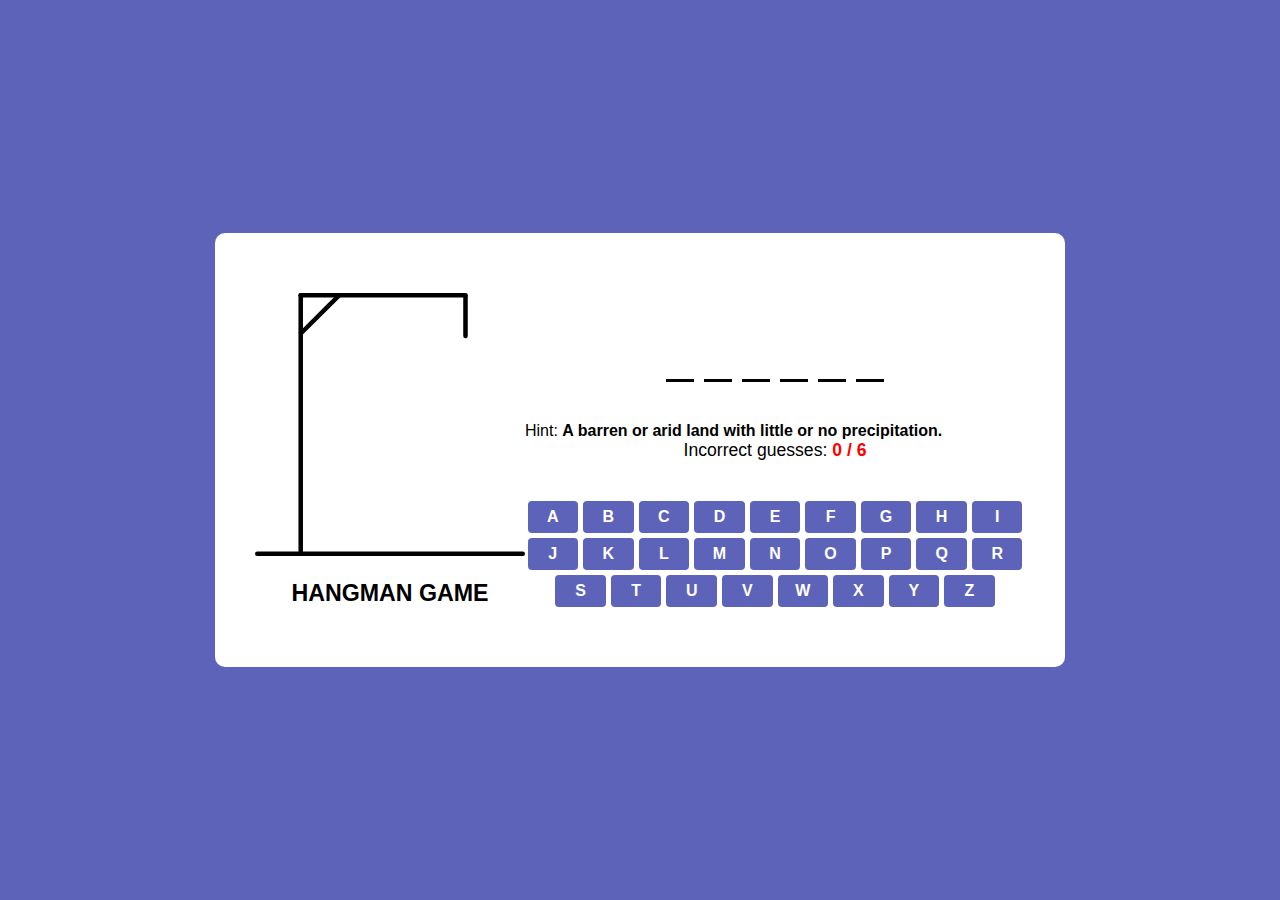
<file: HangMan Game/index.html>
<!DOCTYPE html>
<html lang="en">
<head>
    <meta charset="UTF-8">
    <meta name="viewport" content="width=device-width, initial-scale=1.0">
    <title>Hangman Game JavaScript</title>
    <link rel="stylesheet" href="style.css">
</head>
<body>
    <div class="game-model">
        <div class="content">
            <img src="images/lost.gif" alt="" srcset="">
            <h4>Game Over!</h4>
            <p>The correct word was: <b>rainbow</b></p>
            <button class="play-again">Play Again</button>

        </div>
    </div>

    <div class="container">
        <div class="hangman-box">
            <img src="images/hangman-0.svg" alt="hangman-img" srcset="">
            <h1>Hangman Game</h1>
        </div>

        <div class="game-box">
            <ul class="word-display"></ul>
            <div class="hint-text">
                Hint:
                <b>Lorem ipsum dolor sit amet consectetur,  aliquam vero recusandae iste debitis repellat eum facilis quibusdam minus!</b>
            </div>
            <h4 class="guesses-text">
                Incorrect guesses:
                <b>0 / 6</b>
            </h4>
            <div class="keyboard"></div>
        </div>
    </div>
</body>
<script src="word-list.js"></script>
<script src="script.js" defer></script>
</html>
</file>
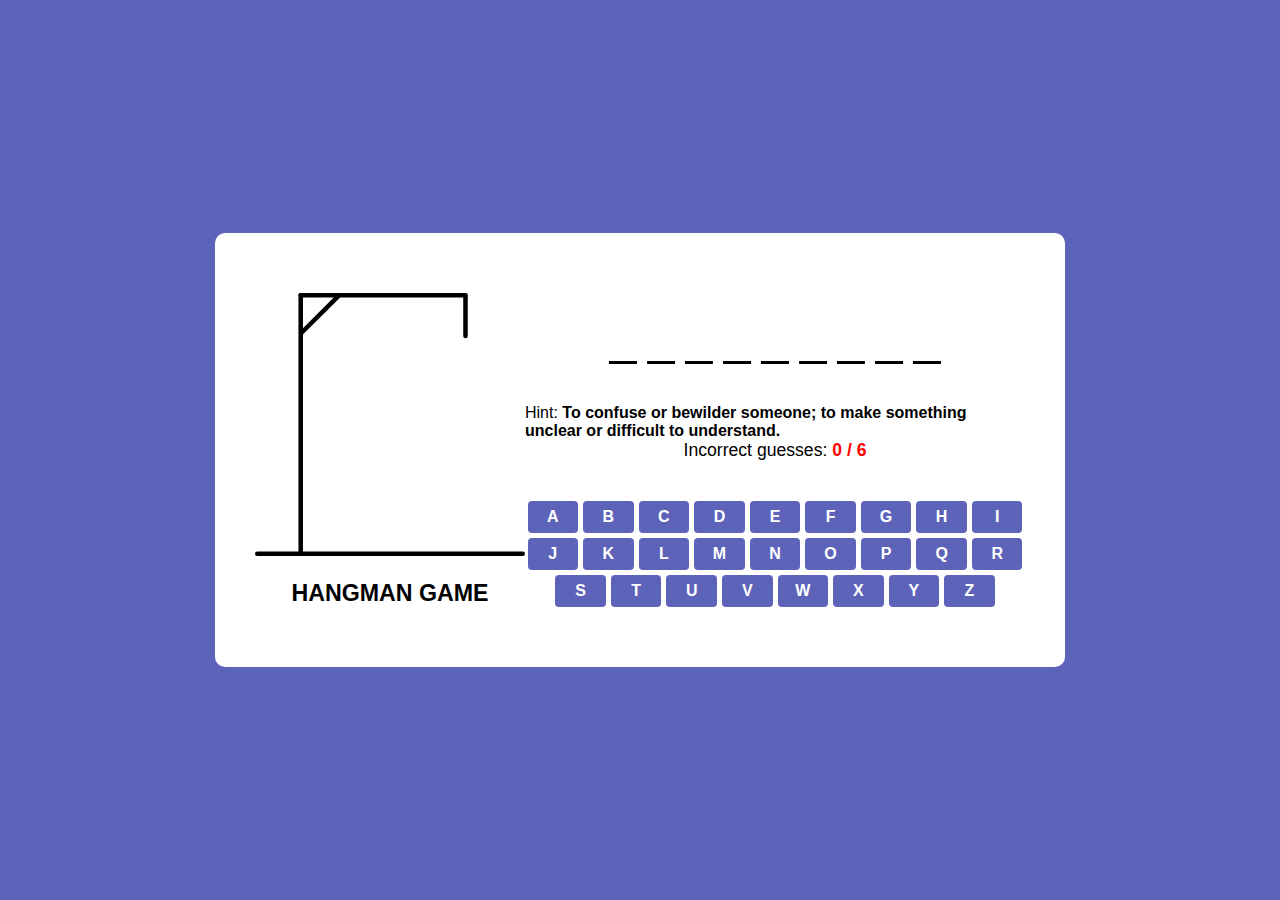
<file: HangMan Game/main..html>
<!DOCTYPE html>
<html lang="en">
<head>
    <meta charset="UTF-8">
    <meta name="viewport" content="width=device-width, initial-scale=1.0">
    <title>Hangman Game JavaScript</title>
    <link rel="stylesheet" href="style.css">
</head>
<body>
    <div class="game-model">
        <div class="content">
            <img src="images/lost.gif" alt="" srcset="">
            <h4>Game Over!</h4>
            <p>The correct word was: <b>rainbow</b></p>
            <button class="play-again">Play Again</button>

        </div>
    </div>

    <div class="container">
        <div class="hangman-box">
            <img src="images/hangman-0.svg" alt="hangman-img" srcset="">
            <h1>Hangman Game</h1>
        </div>

        <div class="game-box">
            <ul class="word-display"></ul>
            <div class="hint-text">
                Hint:
                <b>Lorem ipsum dolor sit amet consectetur,  aliquam vero recusandae iste debitis repellat eum facilis quibusdam minus!</b>
            </div>
            <h4 class="guesses-text">
                Incorrect guesses:
                <b>0 / 6</b>
            </h4>
            <div class="keyboard"></div>
        </div>
    </div>
</body>
<script src="word-list.js"></script>
<script src="script.js" defer></script>
</html>
</file>
<file: HangMan Game/style.css>
@import url('https://fonts.googleapis.com/css2?family=Open+Sans:ital,wght@0,300..800;1,300..800&display=swap');
*{
    margin: 0;
    padding: 0;
    box-sizing: border-box;
    font-family: sans-serif;
}
body{
    display: flex;
    align-items: center;
    padding: 0 10px;
    justify-content: center;
    min-height: 100vh;
    background: #5E63BA;
} 

.container{
    width: 850px;
    background: #fff;
    display: flex;
    padding: 60px 40px;
    align-items: flex-end;
    border-radius: 10px;
}

.hangman-box img{
    max-width: 270px;
}

.hangman-box h1 {
    font-size: 1.45rem;
    margin-top: 20px;
    text-align: center;
    text-transform: uppercase;
}

.word-display{
    display: flex;
    gap: 10px;
    list-style: none;
    align-items: center;
    justify-content: center;
}

.word-display .letter{
    width: 28px;
    font-size: 2rem;
    font-weight: 600;
    text-align: center;
    text-transform: uppercase;
    margin-bottom: 40px;
    border-bottom: 3px solid #000;
}

.word-display .letter.guessed{
    border-color: transparent;
    margin: -40px 0 35px;
}

.game-box h4{
    text-align: center;
    font-size: 1.1rem;
    font-weight: 500;
    margin-bottom: 15px;
}

.game-box h4 b {
    font-weight: 600;
}

.game-box .guesses-text b{
    color: #ff0000;
}

.game-box .keyboard{
    display: flex;
    gap: 5px;
    margin-top: 40px;
    flex-wrap: wrap;
    justify-content: center;
}

:where(.game-model, .keyboard) button{
    color: #fff;
    font-size: 1rem;
    font-weight: 600;
    cursor: pointer;
    outline: none;
    border: none;
    background: #5E63BA;
    border-radius: 4px;
    text-transform: uppercase;
}

.keyboard button {
    padding: 7px;
    width: calc(100% / 9 - 5px);
}

.keyboard button[disabled]{
    opacity: 0.6;
    pointer-events: none;
}

:where(.game-model, .keyboard) button:hover {
    background: #8286c9;
}

.game-model {
    position: fixed;
    left: 0;
    right: 0;
    width: 100%;
    height: 100%;
    opacity: 0;
    padding: 0 10px;
    pointer-events: none;
    z-index: 999;
    display: flex;
    align-items: center;
    justify-content: center;
    background: rgba(0, 0, 0, 0.6);
    transition: opacity 0.4s ease;
}

.game-model.show{
    opacity: 1;
    pointer-events: auto;
}

.game-model .content{
    background: #fff;
    max-width: 420px;
    width: 100%;
    text-align: center;
    border-radius: 10px;
    padding: 30px;
}

.game-model img {
    max-width: 130px;
    margin-bottom: 20px;
}

.game-model h4{
    font-size: 1.53rem;
}

.game-model p {
    font-size: 1.15rem;
    margin: 15px 0 30px;
    font-weight: 500;
}

.game-model p b{
    color: #5E63BA;
    font-weight: 600;
}

.game-model button{
    padding: 12px 23px;
}

@media (max-width: 782px){
    .container{
        flex-direction: column;
        padding: 30px 15px;
        align-items: center;
    }
    .hangman-box img{
        max-width: 200px;
    }
    .hangman-box h1{
        display: none;
    }
}
</file>
